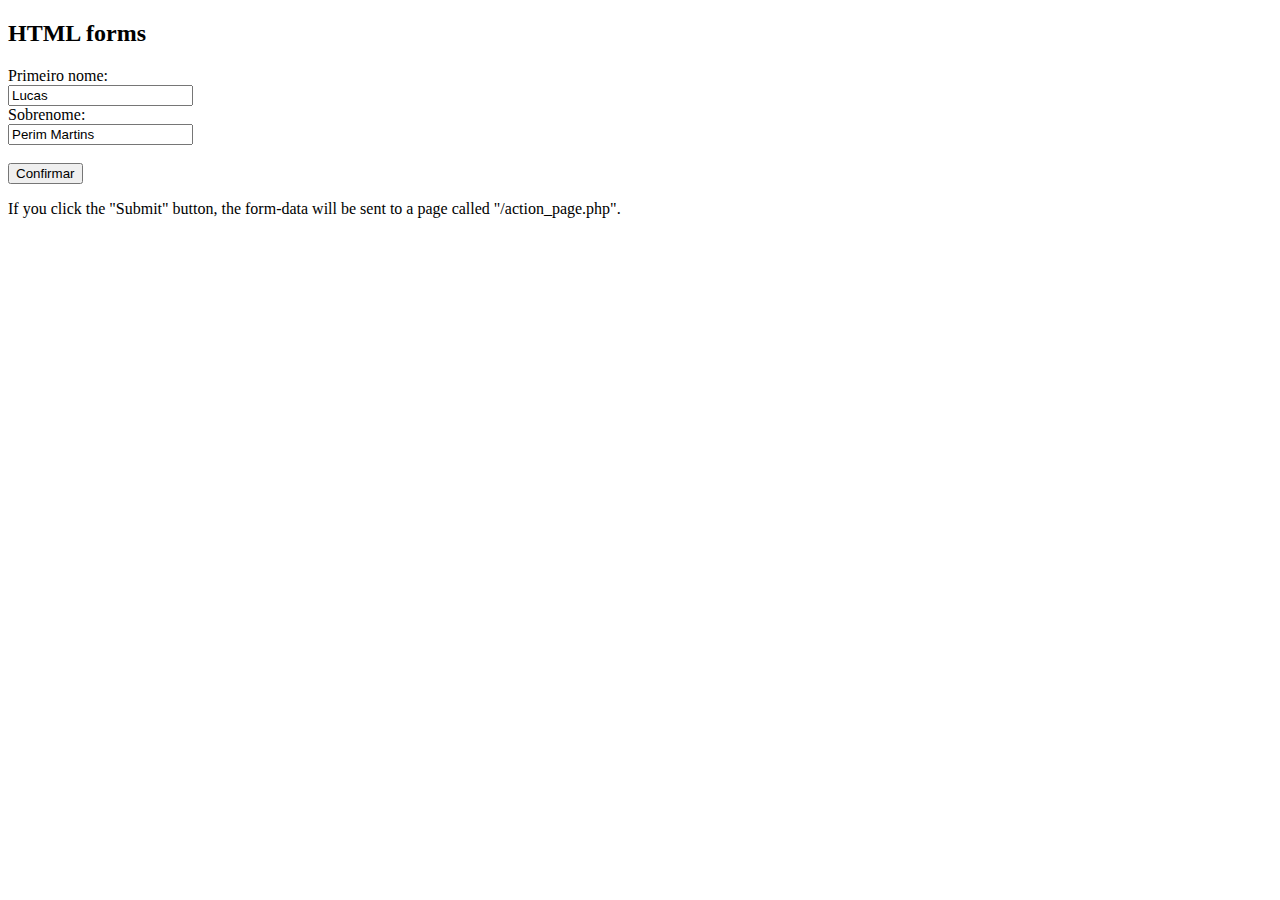
<file: index.html>
<!DOCTYPE html>
<html lang="en">

<body>
    <h2>HTML forms</h2>
    <form action="/action_page.php">

        <label for="frame">Primeiro nome: </label><br>
        
         <input type="text" id="frame" name="frame" value="Lucas"><br>
        
         <label for="Iname">Sobrenome: </label><br>
        
         <input type="text" id="Iname"  name= "Iname" value="Perim Martins"><br><br>
        
         <input type="submit" value="Confirmar">
        
         </form>
        
        
        
         <p>If you click the "Submit" button, the form-data will be sent to a page called "/action_page.php".</p>
</body>
</html>
</file>
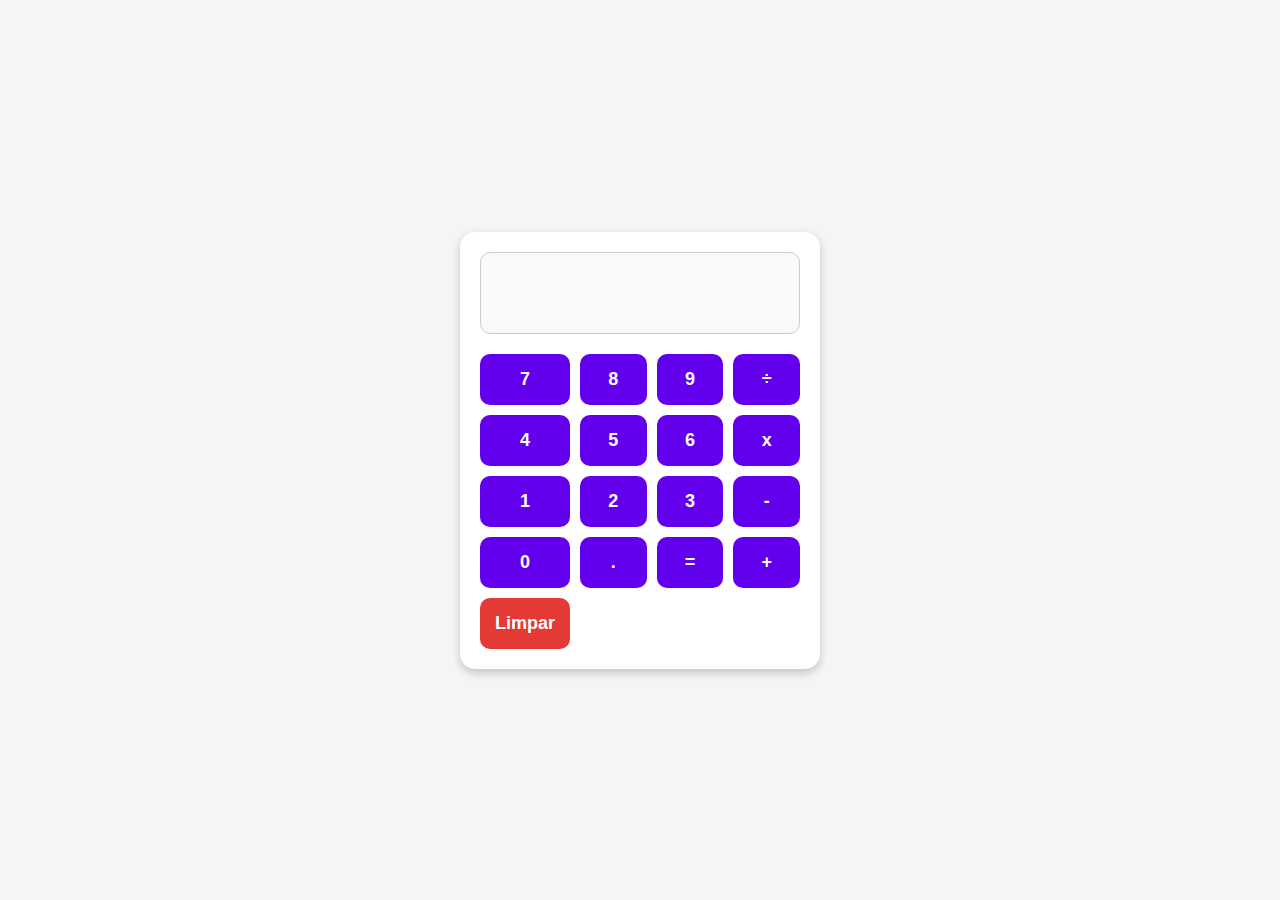
<file: app-calculadora/index.html>
<!DOCTYPE html>
<html lang="en">
<head>
  <meta charset="UTF-8">
  <meta name="viewport" content="width=device-width, initial-scale=1.0">
  <title>Calculadora</title>
  <style>
    body {
      font-family: Arial, sans-serif;
      display: flex;
      flex-direction: column;
      align-items: center;
      justify-content: center;
      height: 100vh;
      margin: 0;
      background-color: #f5f5f5;
    }

    .calculadora-container {
      background: #fff;
      border-radius: 15px;
      box-shadow: 0px 4px 10px rgba(0, 0, 0, 0.2);
      width: 320px;
      padding: 20px;
    }

    .display {
      font-size: 24px;
      text-align: right;
      margin-bottom: 20px;
      padding: 10px;
      border: 1px solid #ccc;
      border-radius: 10px;
      background-color: #f9f9f9;
      height: 60px;
      overflow: hidden;
    }

    .grid {
      display: grid;
      grid-template-columns: repeat(4, 1fr);
      gap: 10px;
    }

    button {
      padding: 15px;
      font-size: 18px;
      font-weight: bold;
      border: none;
      border-radius: 10px;
      background: #6200ee;
      color: white;
      cursor: pointer;
      transition: background 0.2s;
    }

    button:hover {
      background: #3700b3;
    }

    .clear {
      background: #e53935;
    }

    .clear:hover {
      background: #b71c1c;
    }
  </style>
</head>
<body>
  <div class="calculadora-container">
    <div id="display" class="display"></div>
    <div class="grid">
      <button onclick="pressButton('7')">7</button>
      <button onclick="pressButton('8')">8</button>
      <button onclick="pressButton('9')">9</button>
      <button onclick="pressButton('/')">÷</button>
      <button onclick="pressButton('4')">4</button>
      <button onclick="pressButton('5')">5</button>
      <button onclick="pressButton('6')">6</button>
      <button onclick="pressButton('*')">x</button>
      <button onclick="pressButton('1')">1</button>
      <button onclick="pressButton('2')">2</button>
      <button onclick="pressButton('3')">3</button>
      <button onclick="pressButton('-')">-</button>
      <button onclick="pressButton('0')">0</button>
      <button onclick="pressButton('.')">.</button>
      <button onclick="calculate()">=</button>
      <button onclick="pressButton('+')">+</button>
      <button class="clear" onclick="clearDisplay()">Limpar</button>
    </div>
  </div>

  <script>
    let expression = "";

    function pressButton(value) {
      expression += value;
      document.getElementById("display").innerText = expression;
    }

    function calculate() {
      try {
        const result = eval(expression);
        document.getElementById("display").innerText = result;
        expression = result.toString(); // Atualiza a expressão com o resultado
      } catch (error) {
        document.getElementById("display").innerText = "Erro";
        expression = "";
      }
    }

    function clearDisplay() {
      expression = "";
      document.getElementById("display").innerText = "";
    }
  </script>
</body>
</html>
</file>
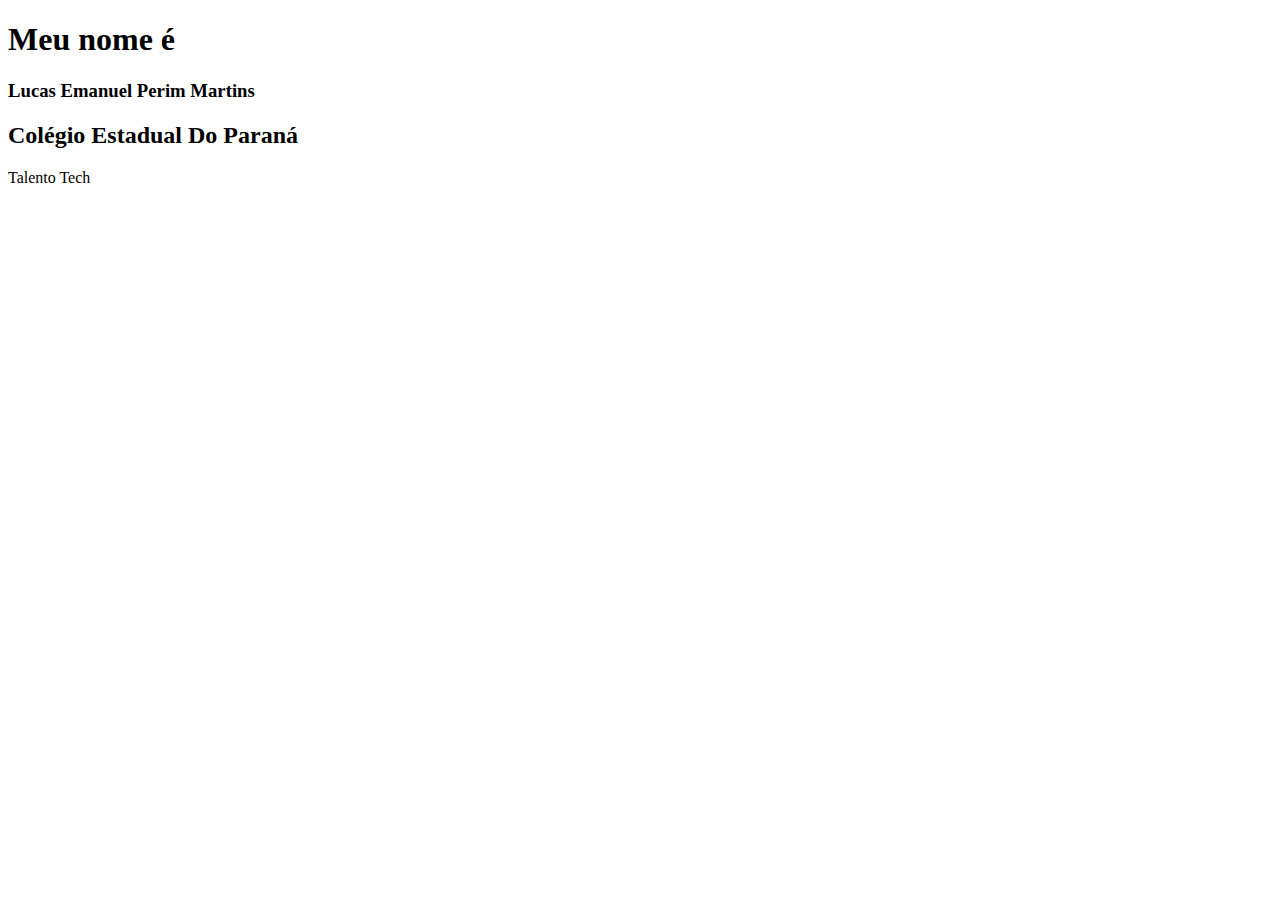
<file: novo.html>
<!DOCTYPE html>

<html>

<head>

<title>Olá Mundo</title>

</head>

<body>

<h1>Meu nome é</h1>

<h3>Lucas Emanuel Perim Martins</h3>

<h2>Colégio Estadual Do Paraná</h2>

<p>Talento Tech</p>

</body>

</html>
</file>
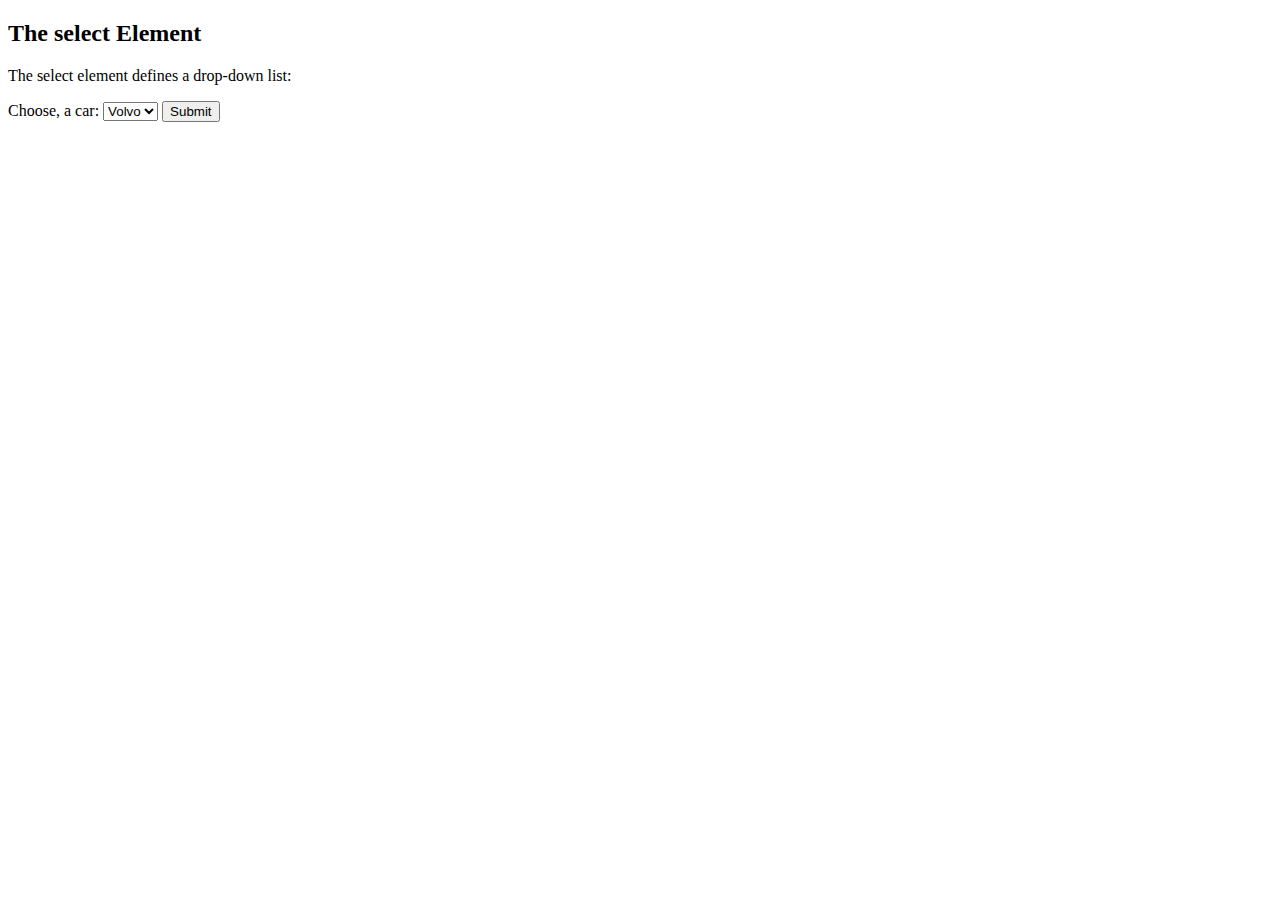
<file: segundo.html>
<!DOCTYPE html>

<html>

<body>

<h2>The select Element</h2>

<p>The select element defines a drop-down list:</p>

<form action="/action_page.php">

<label for="cars">Choose, a car: </label>

<select id="cars" name="cars">

<option value="volvo">Volvo</option>

<option value="saab">Saab</option>

<option value="fiat">Fiat</option>

<option value="audi">Audi</option>

</select>

<input type="submit">

</form>

</body>

</html>
</file>
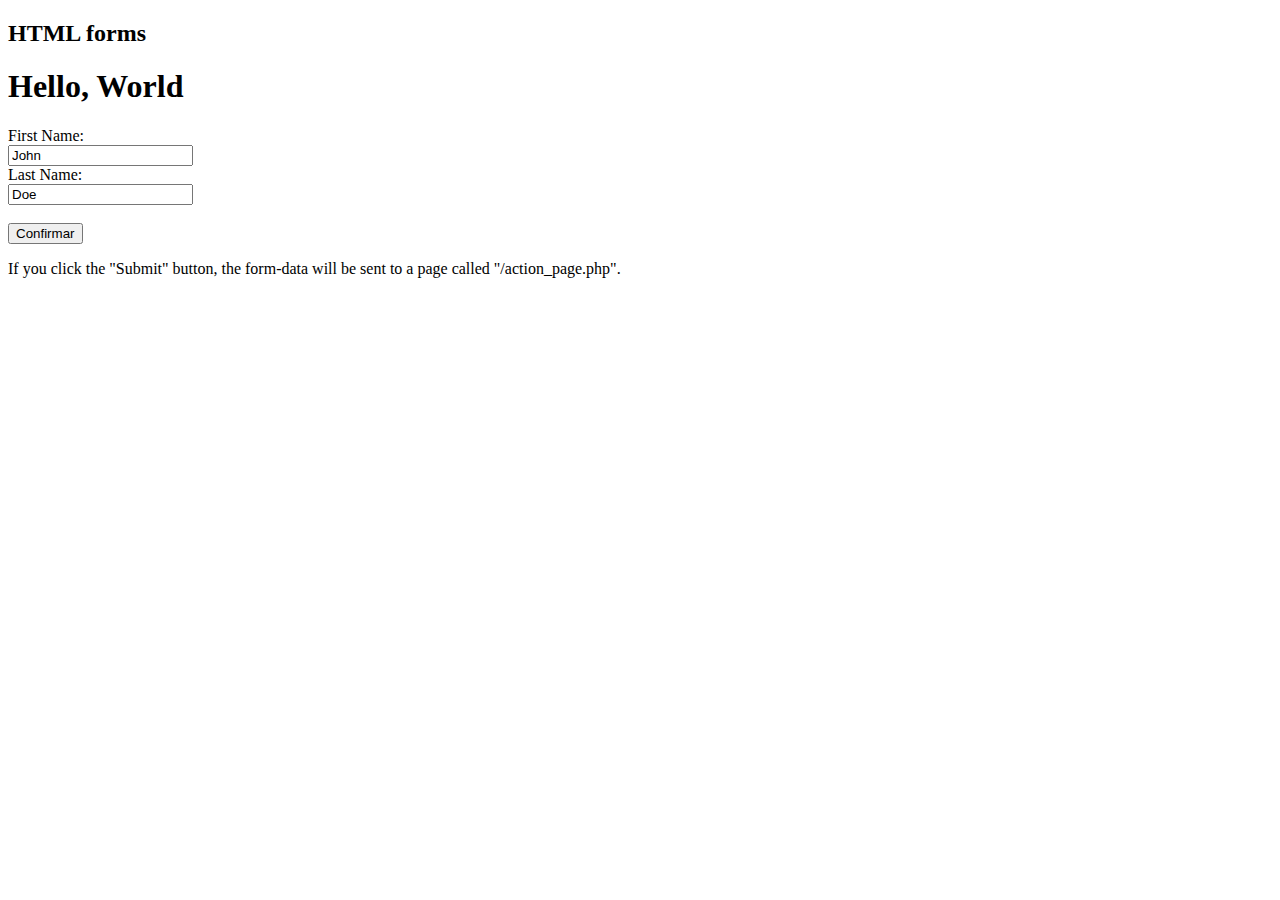
<file: vs-code.html>
<!DOCTYPE html>
<html lang="en ">

<body>
    <h2>HTML forms</h2>
    <h1>Hello, World</h1>
    <form action="teste.html">

        <label for="frame">First Name: </label><br>
        
         <input type="text" id="frame" name="frame" value="John"><br>
        
         <label for="Iname">Last Name: </label><br>
        
         <input type="text" id="Iname"  name= "Iname" value="Doe"><br><br>
        
         <input type="submit" value="Confirmar">
        
         </form>
        
        
        
         <p>If you click the "Submit" button, the form-data will be sent to a page called "/action_page.php".</p>
</body>
</html>
</file>
